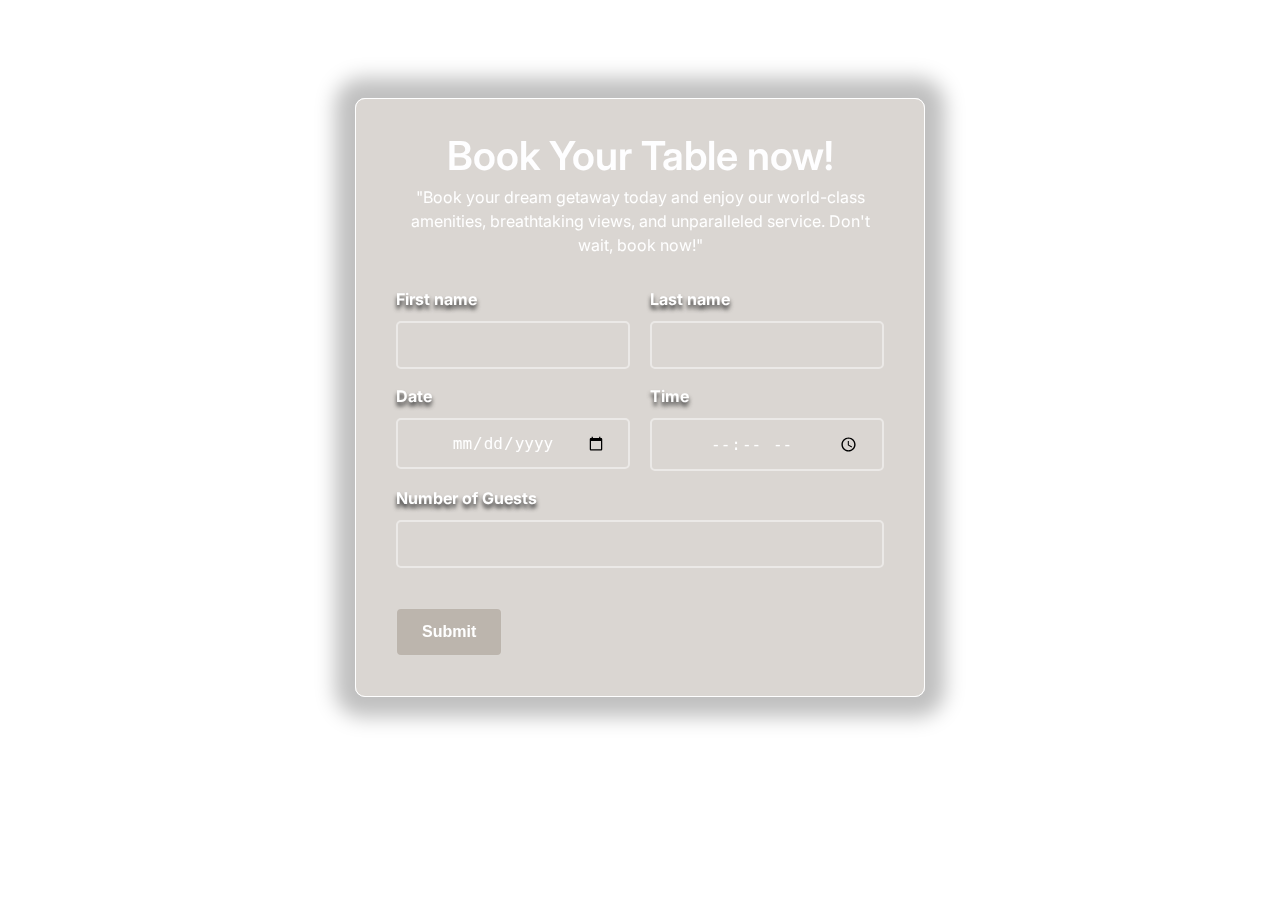
<file: index.html>
<!DOCTYPE html>
<html lang="en">
  <head>
    <meta charset="UTF-8" />
    <meta http-equiv="X-UA-Compatible" content="IE=edge" />
    <meta name="viewport" content="width=device-width, initial-scale=1.0" />
    <title>Document</title>
    <link rel="stylesheet" href="stylesheet.css" />
  </head>
  <body>
    <div class="formbold-main-wrapper">
      <div class="formbold-form-wrapper">
        <!-- <img src="your-image-url-here.jpg" /> -->

        <form action="" method="POST">
          <div class="formbold-form-title">
            <h2 class="">Book Your Table now!</h2>
            <p>
              "Book your dream getaway today and enjoy our world-class
              amenities, breathtaking views, and unparalleled service. Don't
              wait, book now!"
            </p>
          </div>

          <div class="formbold-input-flex">
            <div>
              <label for="firstname" class="formbold-form-label">
                First name
              </label>
              <input
                type="text"
                name="firstname"
                id="firstname"
                class="formbold-form-input"
              />
            </div>
            <div>
              <label for="lastname" class="formbold-form-label">
                Last name
              </label>
              <input
                type="text"
                name="lastname"
                id="lastname"
                class="formbold-form-input"
              />
            </div>
          </div>

          <div class="formbold-input-flex">
            <div>
              <label for="date" class="formbold-form-label"> Date </label>
              <input
                type="date"
                name="date"
                id="date"
                class="formbold-form-input"
              />
            </div>
            <div>
              <label for="time" class="formbold-form-label"> Time </label>
              <input
                type="time"
                name="Time"
                id="Time"
                class="formbold-form-input"
              />
            </div>
          </div>

          <div class="formbold-mb-3">
            <label for="No of guests" class="formbold-form-label">
              Number of Guests
            </label>
            <input
              type="number"
              name="guests"
              id="guests"
              class="formbold-form-input"
            />
          </div>

          <button class="formbold-btn">Submit</button>
        </form>
      </div>
    </div>
  </body>
</html>
</file>
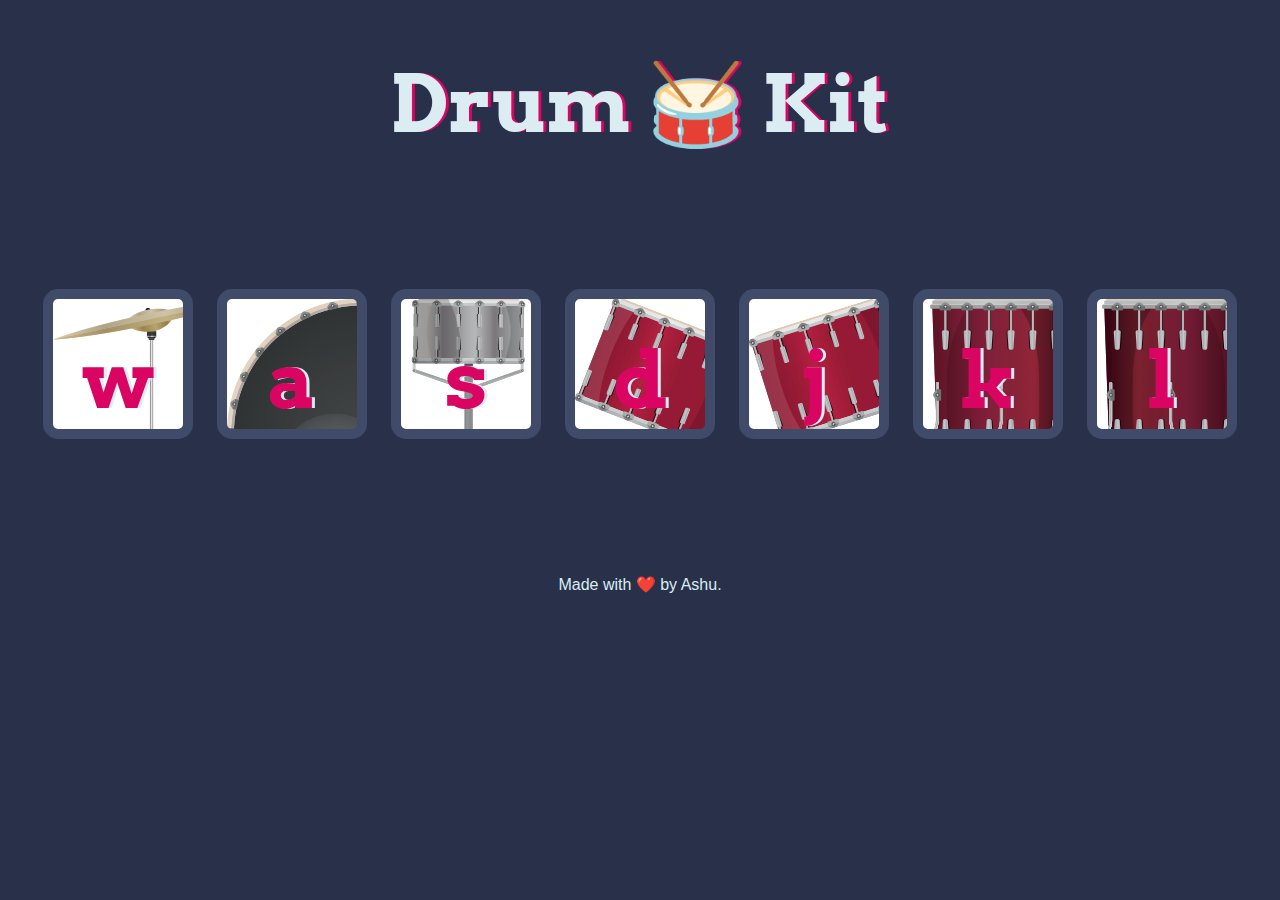
<file: Drum Stimulator using JavaScript/index.html>
<!DOCTYPE html>
<html lang="en" dir="ltr">

<head>
  <meta charset="utf-8">
  <title>Drum Kit</title>
  <link rel="stylesheet" href="styles.css">
  <link href="https://fonts.googleapis.com/css?family=Arvo" rel="stylesheet">
</head>

<body>

  <h1 id="title">Drum 🥁 Kit</h1>
  <div class="set">
    <button class="w drum">w</button>
    <button class="a drum">a</button>
    <button class="s drum">s</button>
    <button class="d drum">d</button>
    <button class="j drum">j</button>
    <button class="k drum">k</button>
    <button class="l drum">l</button>
  </div>
  <script src="index.js"></script>
</body>

<footer>
  Made with ❤️ by Ashu.
</footer>

</html>
</file>
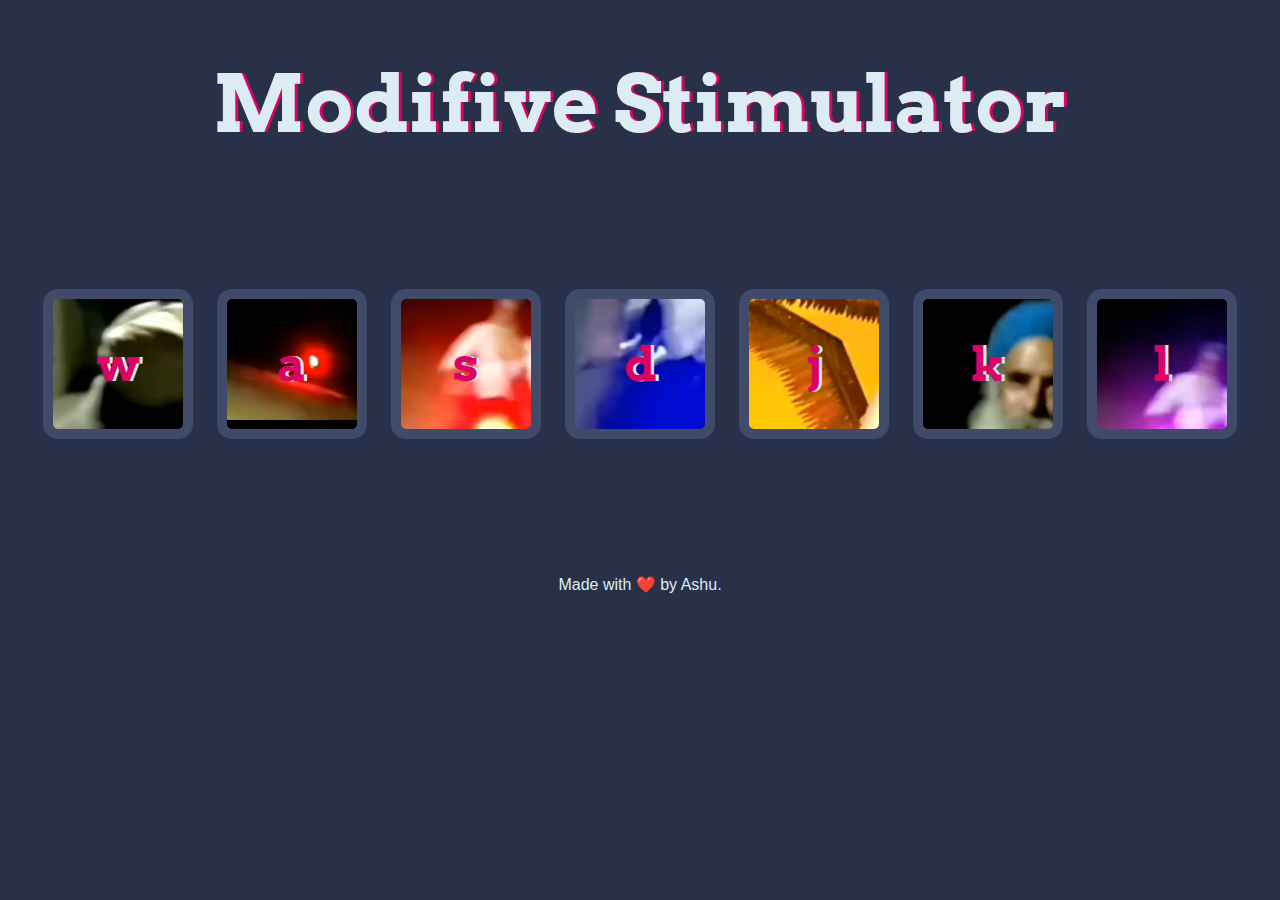
<file: Modifive Stimulator/index.html>
<!DOCTYPE html>
<html lang="en" dir="ltr">

<head>
  <meta charset="utf-8">
  <title>Drum Kit</title>
  <link rel="stylesheet" href="styles.css">
  <link href="https://fonts.googleapis.com/css?family=Arvo" rel="stylesheet">
</head>

<body>

  <h1 id="title">Modifive Stimulator</h1>
  <div class="set">
    <button class="w drum">w</button>
    <button class="a drum">a</button>
    <button class="s drum">s</button>
    <button class="d drum">d</button>
    <button class="j drum">j</button>
    <button class="k drum">k</button>
    <button class="l drum">l</button>
  </div>
  <script src="index.js"></script>
</body>

<footer>
  Made with ❤️ by Ashu.
</footer>

</html>
</file>
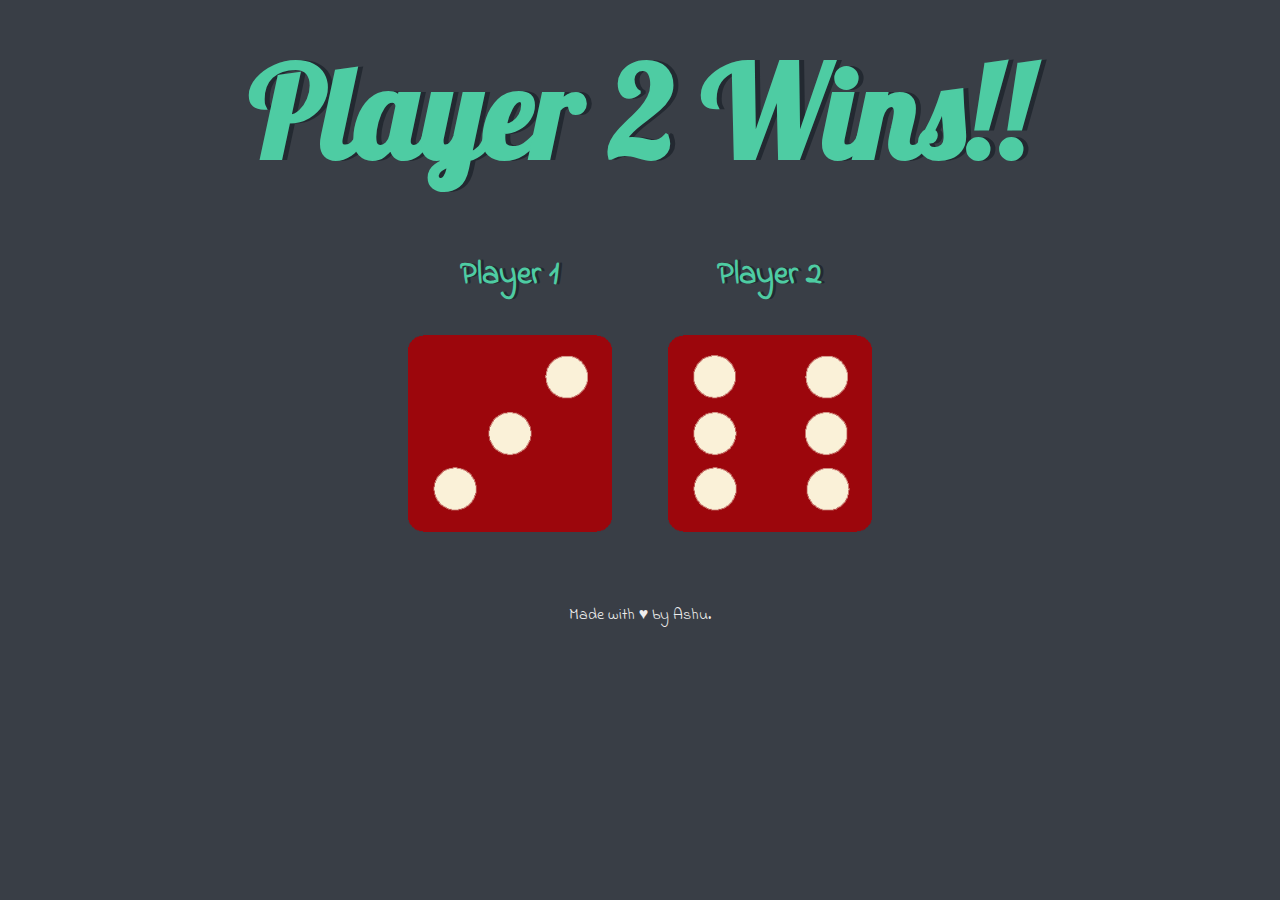
<file: Dice Game using JavaScript/dicee.html>
<!DOCTYPE html>
<html lang="en" dir="ltr">

<head>
  <meta charset="utf-8">
  <title>Dicee</title>
  <link rel="stylesheet" href="styles.css">
  <link href="https://fonts.googleapis.com/css?family=Indie+Flower|Lobster" rel="stylesheet">

</head>

<body>

  <div class="container">
    <h1>Refresh Me</h1>

    <div class="dice">
      <p>Player 1</p>
      <img class="img1" src="images/dice6.png">
    </div>

    <div class="dice">
      <p>Player 2</p>
      <img class="img2" src="images/dice6.png">
    </div>

  </div>
  <script src="index.js"></script>

</body>

<footer>
  Made with &#x2665; by Ashu.
</footer>

</html>
</file>
<file: stylesheet.css>
@import url("https://fonts.googleapis.com/css2?family=Inter:wght@400;500;600;700&display=swap");
* {
  margin: 0;
  padding: 0;
  box-sizing: border-box;
}
body {
  font-family: "Inter", sans-serif;
  background-image: url(https://wallpaperaccess.com/full/5532303.jpg);
  background-position: center;
  background-repeat: no-repeat;
  background-size: cover;
}

.formbold-mb-3 {
  margin-bottom: 15px;
}
.formbold-relative {
  position: relative;
}
.formbold-opacity-0 {
  opacity: 0;
}
.formbold-stroke-current {
  stroke: currentColor;
}
#supportCheckbox:checked ~ div span {
  opacity: 1;
}

.formbold-main-wrapper {
  display: flex;
  margin-top: 50px;
  align-items: center;
  justify-content: center;
  padding: 48px;
}

.formbold-form-wrapper {
  box-shadow: 0px 0px 20px 20px #00000040;
  backdrop-filter: blur(4px);
  border: 1px solid white;
  border-radius: 10px;
  margin: 0 auto;
  max-width: 570px;
  width: 100%;
  background: rgba(50, 30, 7, 0.181);
  padding: 40px;
}

.formbold-img {
  margin-bottom: 45px;
}

.formbold-form-title {
  margin-bottom: 30px;
}
.formbold-form-title h2 {
  font-weight: 600;
  font-size: 40px;
  line-height: 34px;
  color: #fefeff;
  text-align: center;
}
.formbold-form-title p {
  text-align: center;
  font-size: 16px;
  line-height: 24px;
  color: #ffffff;
  margin-top: 12px;
  margin-bottom: 10px;
}

.formbold-input-flex {
  display: flex;
  gap: 20px;
  margin-bottom: 15px;
}
.formbold-input-flex > div {
  width: 50%;
}
.formbold-form-input {
  text-align: center;
  width: 100%;
  padding: 13px 22px;
  border-radius: 5px;
  border: 2px solid #ffffff78;
  background: rgba(128, 128, 128, 0);
  font-weight: 500;
  font-size: 16px;
  color: #ffffff;
  outline: none;
  resize: none;
}
.formbold-form-input:focus {
  border-color: #ffffff;
  box-shadow: 0px 3px 8px rgba(0, 0, 0, 0.05);
}
.formbold-form-label {
  color: #ffffff;
  font-weight: bold;
  font-size: 16px;
  line-height: 24px;
  display: block;
  margin-bottom: 10px;

  text-shadow: 0px 4px 4px #282828;
}

.formbold-checkbox-inner {
  display: flex;
  align-items: center;
  justify-content: center;
  width: 20px;
  height: 20px;
  margin-right: 16px;
  margin-top: 2px;
  border: 0.7px solid #dde3ec;
  border-radius: 3px;
}

.formbold-btn {
  font-size: 16px;
  border-radius: 5px;
  padding: 14px 25px;
  border: none;
  font-weight: 500;
  background-color: rgba(50, 30, 7, 0.181);
  border: 1px solid #ffffff78;
  color: rgb(255, 255, 255);
  font-weight: bold;
  cursor: pointer;
  margin-top: 25px;
}
.formbold-btn:hover {
  box-shadow: 0px 3px 8px rgba(0, 0, 0, 0.05);
  border: 1px solid white;
}
</file>
<file: Drum Stimulator using JavaScript/styles.css>
body {
  text-align: center;
  background-color: #283149;
  background-image: url(https://images.unsplash.com/photo-1588032786045-59cefda005c0?ixlib=rb-4.0.3&ixid=MnwxMjA3fDB8MHxzZWFyY2h8M3x8ZHJ1bXxlbnwwfHwwfHw%3D&w=1000&q=80);
  background-repeat: no-repeat;
  background-size: cover;
}

h1 {
  font-size: 5rem;
  color: #dbedf3;
  font-family: "Arvo", cursive;
  text-shadow: 3px 0 #da0463;
}

footer {
  color: #dbedf3;
  font-family: sans-serif;
}

.w {
  background-image: url(images/crash.png);
}

.a {
  background-image: url(images/kick.png);
}

.s {
  background-image: url(images/snare.png);
}

.d {
  background-image: url(images/tom1.png);
}

.j {
  background-image: url(images/tom2.png);
}

.k {
  background-image: url(images/tom3.png);
}

.l {
  background-image: url(images/tom4.png);
}

.set {
  margin: 10% auto;
}

.game-over {
  background-color: red;
  opacity: 0.8;
}

.pressed {
  box-shadow: 0 3px 4px 0 #dbedf3;
  opacity: 0.5;
}

.red {
  color: red;
}

.drum {
  outline: none;
  border: 10px solid #404b69;
  font-size: 5rem;
  font-family: "Arvo", cursive;
  line-height: 2;
  font-weight: 900;
  color: #da0463;
  text-shadow: 3px 0 #dbedf3;
  border-radius: 15px;
  display: inline-block;
  width: 150px;
  height: 150px;
  text-align: center;
  margin: 10px;
  background-color: white;
}
</file>
<file: Modifive Stimulator/styles.css>
body {
  text-align: center;
  background-color: #283149;
  background-image: url(https://i.ytimg.com/vi/l0TNQNs2Fgw/hq720_2.jpg?sqp=-oaymwEkCJUDENAFSFryq4qpAxYIARUAAAAAJQAAyEI9AICiQ3gB0AEB&rs=AOn4CLBKLc3uJpkak1SttejFEt6YAK0GuA);
  background-repeat: no-repeat;
  background-size: cover;
  background-position: top;
}

h1 {
  font-size: 5rem;
  color: #dbedf3;
  font-family: "Arvo", cursive;
  text-shadow: 3px 0 #da0463;
}

footer {
  color: #dbedf3;
  font-family: sans-serif;
}

.w {
  background-image: url(images/w.png);
}

.a {
  background-image: url(images/a.png);
}

.s {
  background-image: url(images/s.png);
}

.d {
  background-image: url(images/d.png);
}

.j {
  background-image: url(images/j.png);
}

.k {
  background-image: url(images/k.png);
}

.l {
  background-image: url(images/l.png);
}

.set {
  margin: 10% auto;
}

.game-over {
  background-color: red;
  opacity: 0.8;
}

.pressed {
  box-shadow: 0 3px 4px 0 #dbedf3;
  opacity: 0.5;
}

.red {
  color: red;
}

.drum {
  outline: none;
  border: 10px solid #404b69;
  font-size: 3rem;
  font-family: "Arvo", cursive;
  line-height: 2;
  font-weight: 900;
  color: #da0463;
  text-shadow: 3px 0 #dbedf3;
  border-radius: 15px;
  display: inline-block;
  width: 150px;
  height: 150px;
  text-align: center;
  margin: 10px;
  background-color: white;
}
</file>
<file: Dice Game using JavaScript/styles.css>
.container {
  width: 70%;
  margin: auto;
  text-align: center;
}

.dice {
  text-align: center;
  display: inline-block;
}

body {
  background-color: #393e46;
  background-image: url(https://images.pexels.com/photos/247716/pexels-photo-247716.jpeg?auto=compress&cs=tinysrgb&w=1260&h=750&dpr=1);
  background-repeat: no-repeat;
  background-size: cover;
}

h1 {
  margin: 30px;
  font-family: "Lobster", cursive;
  text-shadow: 5px 0 #232931;
  font-size: 8rem;
  color: #4ecca3;
}

p {
  font-size: 2rem;
  color: #4ecca3;
  font-family: "Indie Flower", cursive;
  font-weight: bold;
  text-shadow: 3px 0 #232931;
}

img {
  width: 80%;
}

footer {
  margin-top: 5%;
  color: #eeeeee;
  text-align: center;
  font-family: "Indie Flower", cursive;
}
</file>
